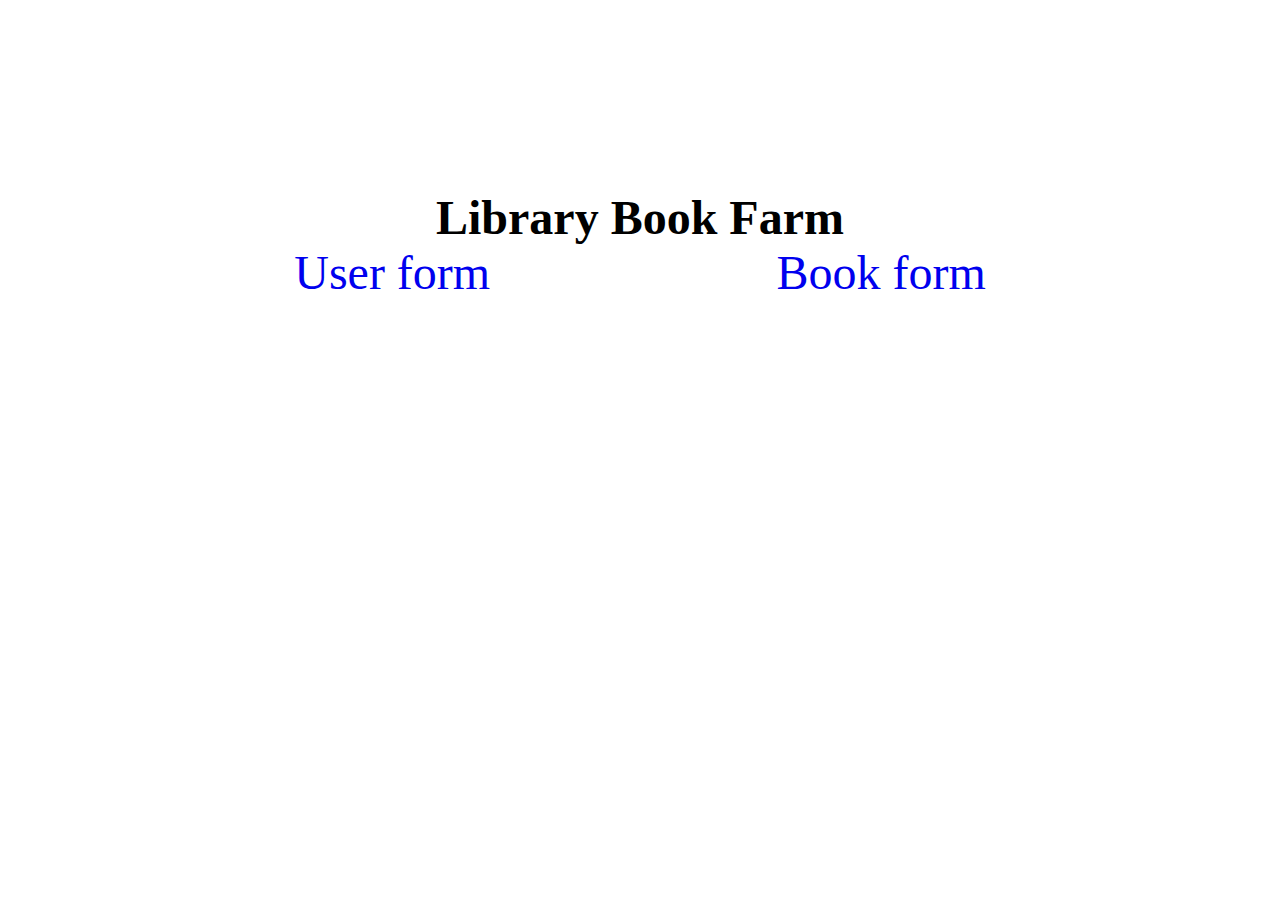
<file: Bhuvanesh_Javascript_Assessment/index.html>
<!DOCTYPE html>
<html lang="en">
<head>
    <meta charset="UTF-8">
    <meta name="viewport" content="width=device-width, initial-scale=1.0">
    <link rel="stylesheet" href="./index.css">
    <title>Library Book Farm</title>
</head>
<body>
    <section class="main">
        <div>
            <h1>Library Book Farm</h1>
        </div>
        <div class="banner">
            <div>
                <a href="./user.html">User form</a>
            </div>
            <div>
                <a href="./book.html">Book form</a>
            </div>
        </div>
    </section>
</body>
</html>
</file>
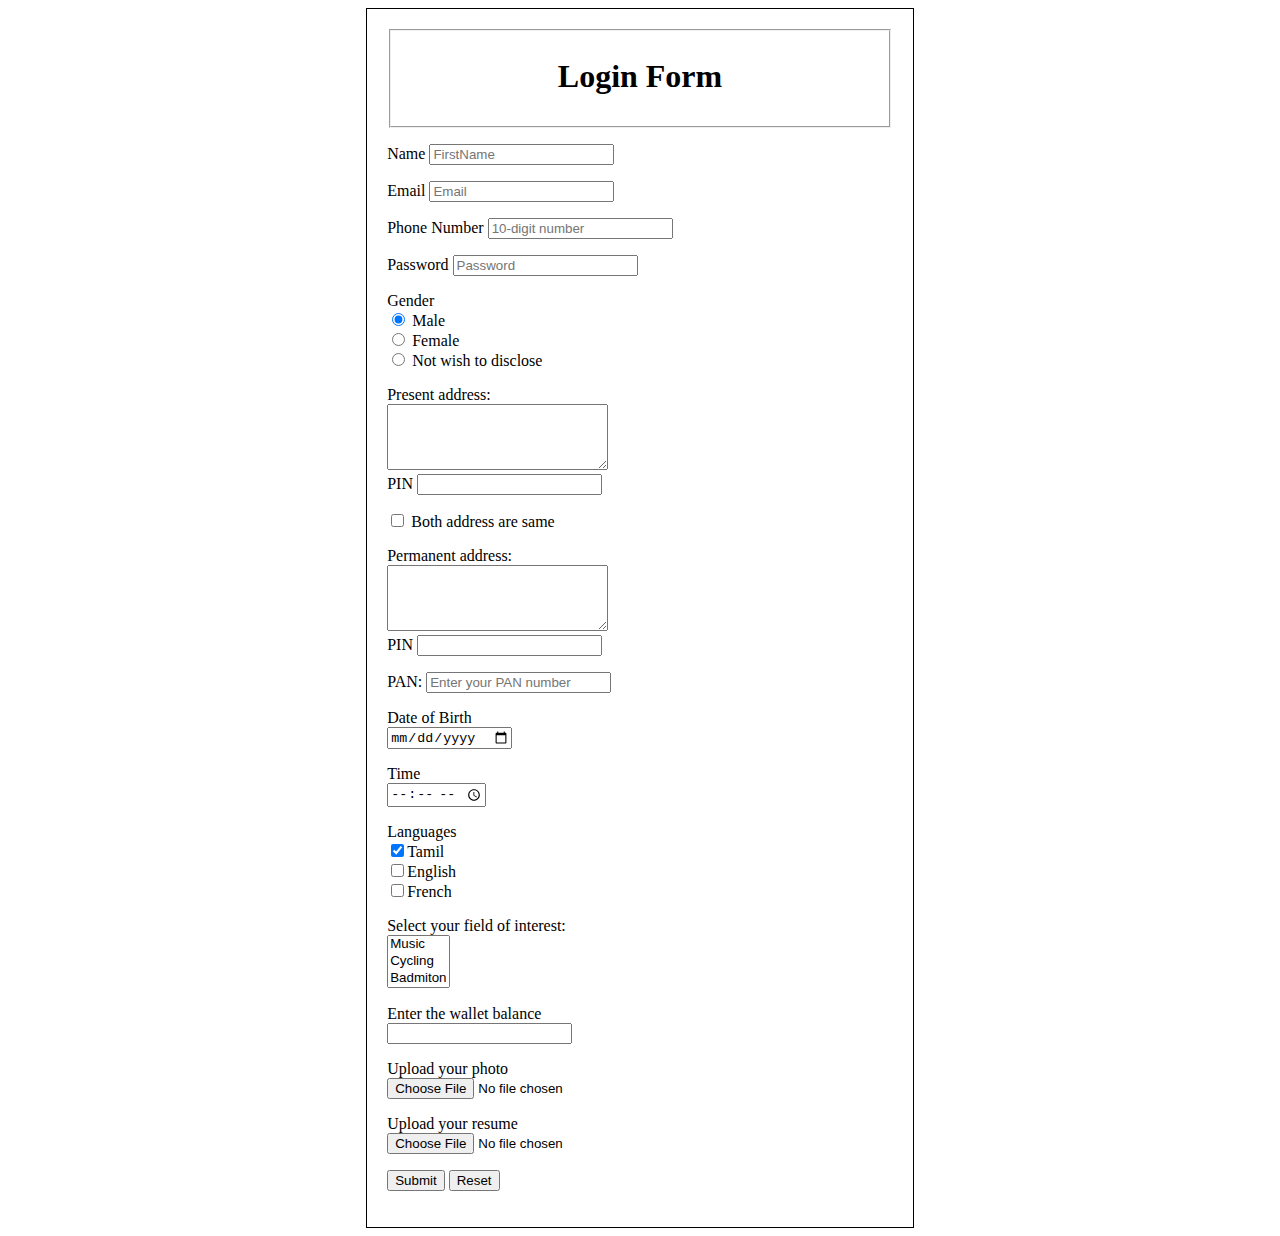
<file: Datavalidtaion_Assignment/index.html>
<!DOCTYPE html>
<html lang="en">

<head>
    <meta charset="UTF-8">
    <meta name="viewport" content="width=device-width, initial-scale=1.0">
    <link rel="stylesheet" href="./index.css">
    <title>Html 7th Question</title>
</head>

<body>
    <form id="main_form" style="display: block;">
        <tr>
            <td>

                <fieldset>
                    <h1><strong>Login Form</strong></h1>
                </fieldset>
                <p><label for="name">Name</label>
                    <input type="text" placeholder="FirstName" id="name" onkeypress="validName()">
                    <label for="" id="lname" style="color: red; visibility: hidden;">Invalid</label>
                    <!-- <input type="text" placeholder="LastName" id="lastname" onkeypress="validLastName()">
                            <label for="" id="llastname" style="color: red; visibility: hidden;">Invalid</label>
                        </p> -->
                <p><label for="email">Email</label>
                    <input type="email" placeholder="Email" id="email" onkeypress="validEmail()">
                    <label for="" id="lemail" style="color: red; visibility: hidden;">Invalid</label>

                </p>
                <p>
                    <label for="mobile">Phone Number</label>
                    <input type="" placeholder="10-digit number" id="mobile" onkeypress="validMobile()">
                    <label for="" id="lmobile" style="color: red; visibility: hidden;">Invalid</label>

                </p>
                <p><label for="pwd">Password</label>
                    <input type="password" name="" placeholder="Password" id="password" onkeypress="validPassword()">
                    <label for="" id="lpassword" style="color: red; visibility: hidden;">Invalid</label>


                </p>
                <p>
                    Gender <br>
                    <!-- <label for="Gender"></label> <br> -->
                    <input type="radio" name="gender" value="male" checked id="male"> <label for="male">Male</label>
                    <br>
                    <input type="radio" name="gender" value="female" id="female"> <label for="female">Female</label>
                    <br>
                    <input type="radio" name="gender" value="gender" id="disclose"> <label for="disclose">Not wish
                        to disclose</label> <br>
                </p>
                <p>
                    <label for="address1">Present address:</label> <br>
                    <textarea name="address" id="address1" rows="4" cols="25" onkeypress="validAddress()"></textarea>
                    <label for="" id="laddress1" style="color: red; visibility: hidden;">Invalid</label>
                    <br>
                    <label for="" onkeypress="validPIN1()">PIN</label>
                    <input type="number" id="pin1">
                    <label for="" id="lpin1" style="color: red; visibility: hidden;">Invalid</label>


                </p>
                <input type="checkbox" id="sameAddress" name="sameAddress">
                <label for="sameAddress">Both address are same</label><br>
                <p>
                    <label for="address">Permanent address:</label> <br>
                    <textarea name="address" rows="4" cols="25" id="permanent_address"></textarea>
                    <br>
                    <label for="">PIN</label>
                    <input type="number" id="permanent_pin">
                    <label for="" id="laddress2" style="color: red; visibility: hidden;">Invalid</label>

                </p>

                <p>
                    <label>PAN: <input id="pan" type="text" placeholder="Enter your PAN number"></label>
                </p>
                <p>
                    Date of Birth <br>
                    <input id="dob" type="date">
                </p>
                <p>
                    Time <br>
                    <input id="time" type="time">
                </p>
                <p>
                    Languages <br>
                    <input type="checkbox" name=languages[] value="tamil" checked>Tamil <br>
                    <input type="checkbox" name=languages[] value="english">English <br>
                    <input type="checkbox" name=languages[] value="french">French
                </p>
                <p>
                    Select your field of interest: <br>
                    <select name="fieldofinterest" multiple size="3" id="fieldofinterest">
                        <option value="music">Music</option>
                        <option value="cycling">Cycling</option>
                        <option value="badmiton">Badmiton</option>
                        <option value="movies">Movies</option>
                        <option value="books">Books</option>
                    </select>
                </p>
                <p>
                    Enter the wallet balance <br>
                    <input id="balance" type="number" value="">
                </p>
                <p>
                    Upload your photo <br>
                    <input type="file" value="photo">
                </p>
                <p>
                    Upload your resume <br>
                    <input type="file" value="resume">
                </p>
                <p>
                    <button type="submit">Submit</button>
                    <!-- <input id="submit" type="submit" value="Submit"> -->
                    <button id="btn" type="reset">Reset</button>
                </p>
            </td>
        </tr>
    </form>


    <!-- style="visibility: hidden;" -->
    <div id="displaydata" style="display: none;">
        <table>
            <!-- Header Section -->
            <tr>
                <th>SECTION</th>
                <th colspan="3">USER DETAILS</th>
                <!-- <td></td>
                    <td></td> -->
            </tr>

            <!-- User name -->
            <tr>
                <th>USER NAME</th>
                <td colspan="3"> <span id="r_name"></span> <span id="lastname"></span></td>
                <!-- <td></td>
                    <td></td> -->
            </tr>

            <!-- Email ID -->
            <tr>
                <th>EMAIL ID</th>
                <td colspan="3"><span id="r_email"></span></td>
                <!-- <td></td>
                    <td></td> -->
            </tr>

            <!-- Phone Number -->
            <tr>
                <th>PHONE NUMBER</th>
                <td colspan="3"><span id="r_mobile"></span></td>
                <!-- <td></td>
                    <td></td> -->
            </tr>

            <!-- Password -->
            <tr>
                <th>PASSWORD</th>
                <td colspan="3"><span id="r_password"></span></td>
                <!-- <td></td>
                    <td></td> -->
            </tr>

            <!-- Gender -->
            <tr>
                <th>GENDER</th>
                <td colspan="3"><span id="r_gender"></span></td>
                <!-- <td></td>
                    <td></td> -->
            </tr>

            <!-- DOB -->
            <tr>
                <th>DATE OF BIRTH</th>
                <td colspan="3"><span id="r_dob"></span></td>
                <!-- <td></td>
                    <td></td> -->
            </tr>

            <!-- Birth Time -->
            <tr>
                <th>BIRTH TIME</th>
                <td colspan="3"><span id="r_time"></span></td>
                <!-- <td></td>
                    <td></td> -->
            </tr>

            <!-- Present Address -->
            <tr>
                <th>PRESENT ADDRESS</th>
                <td colspan="3"><span id="r_presentaddress"></span></td>
                <!-- <td></td>
                    <td></td> -->
            </tr>

            <tr>
                <th>PRESENT ADDRESS PIN</th>
                <td colspan="3"><span id="r_presentpin"></span></td>
            </tr>

            <!-- Permanent Address -->
            <tr>
                <th>PERMANENT ADDRESS</th>
                <td colspan="3"><span id="r_permanent"></span></td>
                <!-- <td></td>
                    <td></td> -->
            </tr>

            <tr>
                <th>PRESENT ADDRESS PIN</th>
                <td colspan="3"><span id="r_permanentpin"></span></td>
            </tr>

            <!-- Languages -->
            <tr>
                <th>LANGUAGES</th>

                <td colspan="3"><span id="r_languages"></span></td>
            </tr>
            <!-- Wallet Balance -->
            <tr>
                <th>YOUR WALLET BALANCE</th>
                <td colspan="3"><span id="r_balance"></span></td>
            </tr>

            <!-- Field Of Interest -->
            <tr>
                <th>FIELD OF INTEREST</th>
                <td colspan="3"><span id="r_fieldofinterest"></span></td>

            </tr>
            <!-- Upload your picture image -->
            <!-- <tr>
                    <th></th>
                    <td colspan="3"></td>
                </tr> -->

            <!-- Upload your picture -->
            <!-- <tr>
                    <th>YOUR RESUME</th>
                    <td colspan="3"></td>
                </tr> -->
        </table>
    </div>
    <script src="./setdata.js"></script>
</body>

</html>
</file>
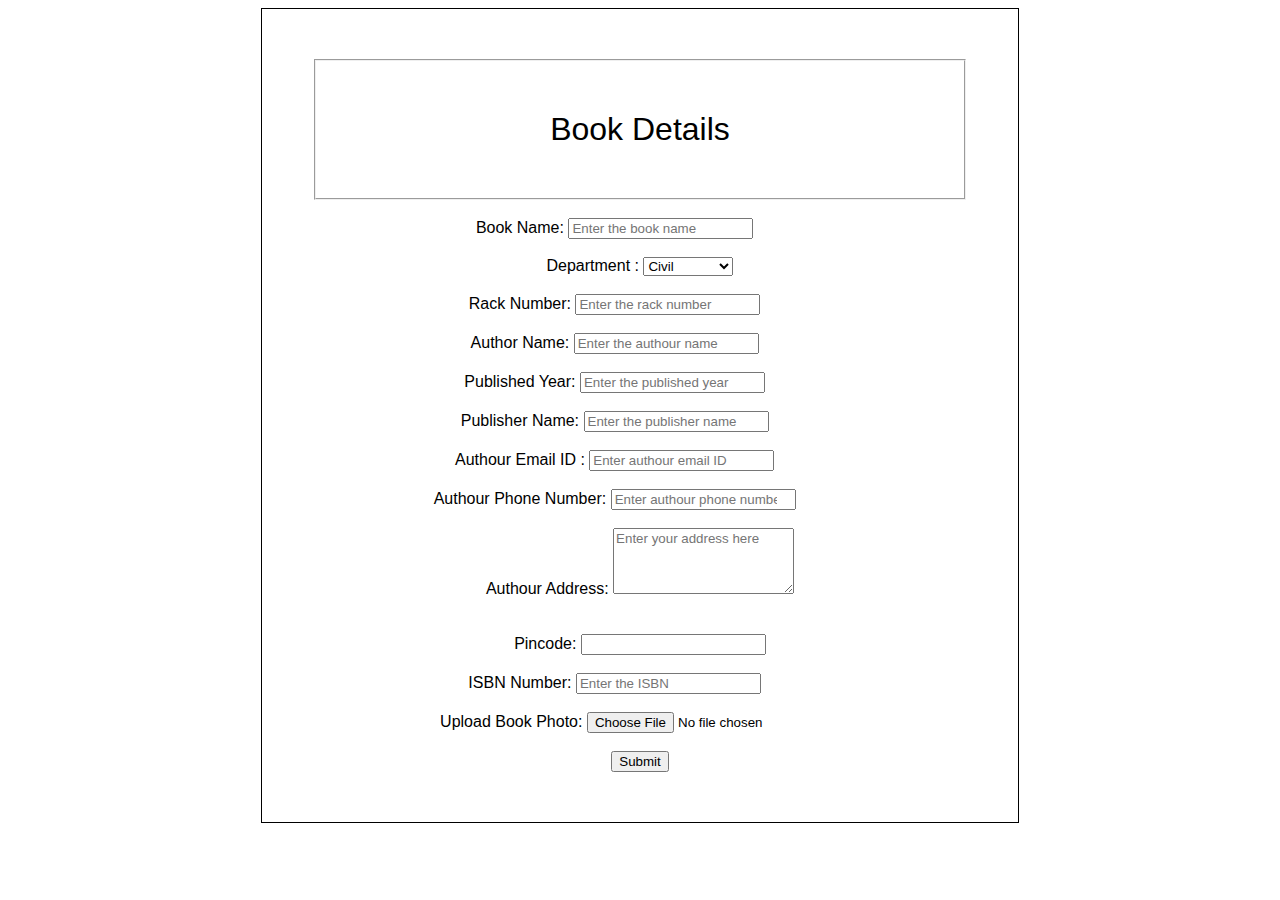
<file: Bhuvanesh_Javascript_Assessment/book.html>
<!DOCTYPE html>
<html lang="en">
<head>
    <meta charset="UTF-8">
    <meta name="viewport" content="width=device-width, initial-scale=1.0">
    <link rel="stylesheet" href="./book.css">
    <title>Library Book Form | Book Details</title>
</head>
<body>
    <section id="settingdata">
        <form action="">
            <fieldset>
                Book Details
            </fieldset>

        <br>

        <!-- Book Name -->
        <div>
            <label for="">Book Name:
            </label> <input type="text" placeholder="Enter the book name" id="bookname" onkeypress="validbookname()" required>
            <label for="" style="color: red; visibility: hidden;" id="lbookname">Invalid</label>
        </div>
        <br>

        <!-- Department -->
        <div>
            <label for="">Department : </label>
            <select name="Department" id="bookdepartment" onselect="validbookdepartment()">
                <option value="Civil" selected>Civil</option>
                <option value="Mechanical" >Mechanical</option>
                <option value="EEE">EEE</option>
                <option value="ECE">ECE</option>
                <option value="CSE">CSE</option>
            </select>
        </div>
        <br>


        <!-- Rack Number -->
        <div>
            <label for="">Rack Number:
            </label><input type="number" placeholder="Enter the rack number  " id="racknumber" onkeypress="validracknumber()" required>
            <label for="" style="color: red; visibility: hidden;" id="lracknumber">Invalid</label>
        </div>
        <br>

        <!-- Author Name -->
        <div>
            <label for="">Author Name:
            </label> <input required type="text" placeholder="Enter the authour name" id="authorname" onkeypress="validauthorname()">
            <label for="" style="color: red; visibility: hidden;" id="lauthorname">Invalid</label>
        </div>
        <br>

        <!-- Published Year -->
        <div>
            <label for="">Published Year:
            </label> <input required type="number" placeholder="Enter the published year" id="publishedyear" onkeypress="validpublishedyear()">
            <label for="" style="color: red; visibility: hidden;" id="lpublishedyear">Invalid</label>
        </div>
        <br>

        <!--Publisher Name -->
        <div>
            <label for="">Publisher Name:
            </label> <input required type="text" placeholder="Enter the publisher name" id="publishername" onkeypress="validpublishername()">
            <label for="" style="color: red; visibility: hidden;" id="lpublishername">Invalid</label>
        </div>
        <br>

        <!--Authour Email -->
        <div>
            <label for="">Authour Email ID :
            </label> <input required type="email" placeholder="Enter authour email ID " id="authourmail" onkeypress="validauthouremail()">
            <label for="" style="color: red; visibility: hidden;" id="lauthourmail">Invalid</label>
        </div>
        <br>

        <!--Authour Phone -->
        <div>
            <label for="">Authour Phone Number:
            </label><input required type="number" placeholder="Enter authour phone number" id="authourphone" onkeypress="validauthourphone()">
            <label for="" style="color: red; visibility: hidden;" id="lauthourphone">Invalid</label>
        </div>
        <br>

        <!-- Authour Address -->
        <div>
            <label for="">Authour Address:
                <textarea required name="address" placeholder="Enter your address here" cols="20" rows="4" id="authoraddress" onkeypress="validauthouraddress()"></textarea>
            <!-- </label><textarea type="textarea" placeholder="Enter your address here" cols="20" row="4" id="authoraddress" onkeypress="validauthouraddress()"></textarea> -->
            <br>
            <label for="" style="color: red; visibility: hidden;" id="lauthoraddress">Invalid</label>
            <br>
            <br>
            <label for="">Pincode:</label>
            <input type="number" id="authourpin" onkeypress="validauthourpin()">
            <label for="" id="lauthourpin"></label>
        </div>
        <br>

        <!-- ISPN -->
        <div>
            <label for="">ISBN Number:
            </label><input type="text" placeholder="Enter the ISBN" id="isbn" onkeypress="validispn()">
            <label for="" style="color: red; visibility: hidden;" id="lisbn">Invalid</label>
        </div>
        <br>      

        <!--Book Photo -->
        <div>
            <label for="">Upload Book Photo: </label>
            <input type="file" id="photo">
        </div>
        <br>

        <Button type="submit">Submit</Button>
        </form>
    </section>

    <br>
    <br>

    <section id="displayeduser" style="display: none;">
        <table>
            <tr>
                <th>Requirements </th>
                <th>Book Details</th>
            </tr>
            <tr>
                <th>Book Name</th>
                <td><Span id="rbookname"></Span></td>
            </tr>
            <tr>
                <th>Department</th>
                <td><Span id="rbookdepartment"></Span></td>
            </tr>
            <tr>
                <th>Rack Number</th>
                <td><Span id="rracknumber"></Span></td>
            </tr>
            <tr>
                <th>Authour Name</th>
                <td><Span id="rauthourname"></Span></td>
            </tr>
            <tr>
                <th>Published year</th>
                <td><Span id="rpublishedyear"></Span></td>
            </tr>
            <tr>
                <th>Publisher Name</th>
                <td><Span id="rpublishername"></Span></td>
            </tr>
            <tr>
                <th>Authour Email ID</th>
                <td><Span id="rauthouremail"></Span></td>
            </tr>
            <tr>
                <th>Authour Phone Number</th>
                <td><Span id="rauthourphone"></Span></td>
            </tr>
            <tr>
                <th>Authour Address</th>
                <td><Span id="rauthouraddress"></Span></td>
            </tr>
            <tr>
                <th>PIN</th>
                <td><Span id="rauthourpin"></Span></td>
            </tr>
            
            <tr>
                <th>ISBN</th>
                <td><Span id="risbn"></Span></td>
            </tr>

            <tr>
                <th>Book Pic</th>
                <td><Span id="rphoto"></Span></td>
            </tr>
        </table>
    </section>
    <script  src="./book.js"></script>
</body>
</html>
</file>
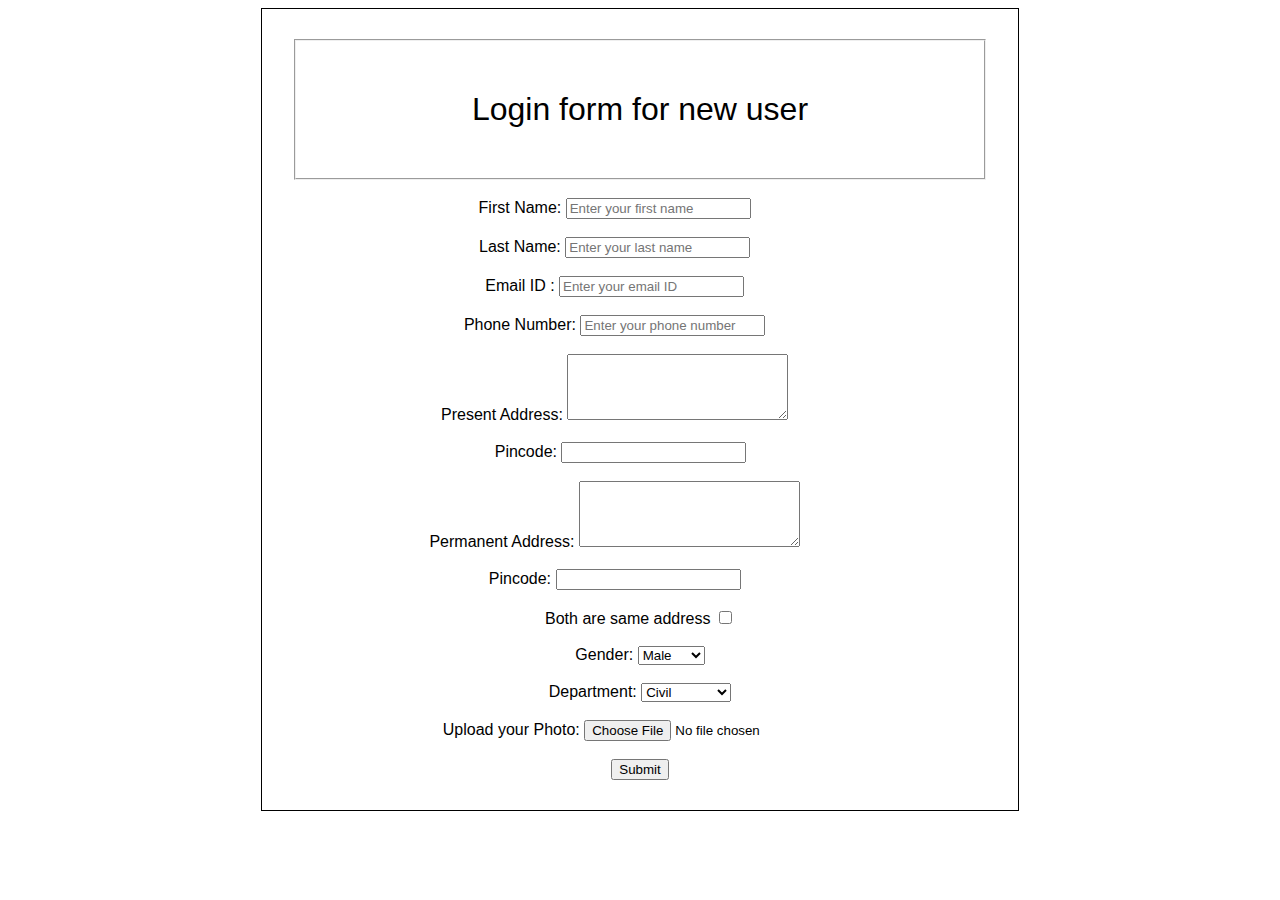
<file: Bhuvanesh_Javascript_Assessment/user.html>
<!DOCTYPE html>
<html lang="en">
<head>
    <meta charset="UTF-8">
    <meta name="viewport" content="width=device-width, initial-scale=1.0">
    <link rel="stylesheet" href="./user.css">
    <title>Library Book Form | User Details</title>
</head>
<body>
    <section id="setdata">
        <form action="" id="user_form">
            <fieldset>
                Login form for new user
            </fieldset>
        <br>
        <!-- First Name -->
        <div>
            <label for="">First Name: </label> 
            <input type="text" placeholder="Enter your first name" id="firstname" onkeypress="validfirstname()" required>
            <label for="" style="color: red; visibility: hidden;" id="lfirstname">Invalid</label>
        </div>
        <br>

        <!-- Last Name -->
        <div>
            <label for="">Last Name:
            </label> <input type="text" placeholder="Enter your last name" id="lastname" onkeypress="validlastname()" required>
            <label for="" style="color: red; visibility: hidden;" id="llastname">Invalid</label>
        </div>
        <br>

        <!-- Email -->
        <div>
            <label for="">Email ID :
            </label> <input type="email" placeholder="Enter your email ID " id="email" onkeypress="validemail()" required>
            <label for="" style="color: red; visibility: hidden" id="lemail">Invalid</label>
        </div>
        <br>

        <!-- Phone -->
        <div>
            <label for="">Phone Number: </label><input type="number" placeholder="Enter your phone number" id="phone" onkeypress="validphone()" required>
            <label for="" style="color: red; visibility: hidden;" id="lphone">Invalid</label>
        </div>
        <br>

        <!-- Present Address -->
        <div>
            <label for="">Present Address:</label>
            <textarea id="address1" rows="4" cols="25" onkeypress="validpresentaddress()"></textarea>
            <!-- <input type="textarea" placeholder="Enter your address here" rows="4" cols="25"  id="presentaddress" onkeypress="validpresentaddress()" required> -->
            <label for="" style="color: red; visibility: hidden;" id="lpresentaddress">Invalid</label>
            <br>
            <br>
            <label for="">Pincode:</label>
            <input type="number" id="pin1" onkeypress="validpin1()" required>
            <label for="" id="lpin1" style="color: red; visibility: hidden;" >Valid</label>
        </div>
        <br>

        <!-- Permanent Address -->
        <div>
            <label for="">Permanent Address:</label>
            <!-- <textarea id="address1" rows="4" cols="25" onkeypress="validpresentaddress()()"></textarea> -->
            <textarea cols="25" rows="4" id="permanentaddress" onkeypress="validpermanentaddress()"></textarea>
            <label for="" style="color: red; visibility: hidden;" id="lpermanentaddress">Invalid</label>
            <br>
            <br>
            <label for="">Pincode:</label>
            <input type="number" id="pin2" onkeypress="validpin2()">
            <label for="" style="color: red; visibility: hidden;" id="lpin2">Invalid</label>
            <!-- <span id="samepin"></span> -->
        </div>
        <br>

        <label for="">Both are same address</label>
        <input type="checkbox" id="sameaddress">
        <br>
        <br>
        <!-- Gender -->
        <div>
            <label for="">Gender: </label>
            <select name="Gender" id="gender">
                <option name="Gender" value="Male" selected>Male</option>
                <option name="Gender" value="Female">Female</option>
                <option name="Gender" value="Others">Others</option>
            </select>
        </div>
        <br>

        <!-- Department -->
        <div>
            <label for="">Department: </label>
            <select name="Department" id="department" >
                <option name="Department" value="Civil" selected>Civil</option>
                <option name="Department" value="Mechanical" >Mechanical</option>
                <option name="Department" value="EEE">EEE</option>
                <option name="Department" value="ECE">ECE</option>
                <option name="Department" value="CSE">CSE</option>
            </select>
        </div>
        <br>

        <!-- Photo -->
        <div>
            <label for="">Upload your Photo: </label>
            <input id="photo" type="file" required>
        </div>
        <br>

        <Button type="submit">Submit</Button>
        </form>
    </section>

    <br>
    <br>

    <section id="displayuser" style="display: none;">
        <table>
            <tr>
                <th>Requirements </th>
                <th>User Details</th>
            </tr>
            <tr>
                <th>First Name</th>
                <td><Span id="rfirstname"></Span></td>
            </tr>
            <tr>
                <th>Last Name</th>
                <td><Span id="rlastname"></Span></td>
            </tr>
            <tr>
                <th>Email ID</th>
                <td><Span id="remail"></Span></td>
            </tr>
            <tr>
                <th>Phone Number</th>
                <td><Span id="rphone"></Span></td>
            </tr>
            <tr>
                <th>Present Address</th>
                <td><Span id="rpresentAddress"></Span></td>
            </tr>
            <tr>
                <th>Present Address PIN</th>
                <td><Span id="rpin1"></Span></td>
            </tr>
            <tr>
                <th>Permanent Address</th>
                <td><Span id="rpermanentaddress"></Span></td>
            </tr>
            <tr>
                <th>Permanent Address PIN</th>
                <td><Span id="rpin2"></Span></td>
            </tr>
            <tr>
                <th>Gender</th>
                <td><Span id="rgender"></Span></td>
            </tr>
            <tr>
                <th>Department</th>
                <td><Span id="rdepartment"></Span></td>
            </tr>
            <tr>
                <th>Photo</th>
                <td><Span id="rphoto" ></Span></td>
            </tr>
        </table>
    </section>
    <script src="./user.js"></script>
</body>
</html>
</file>
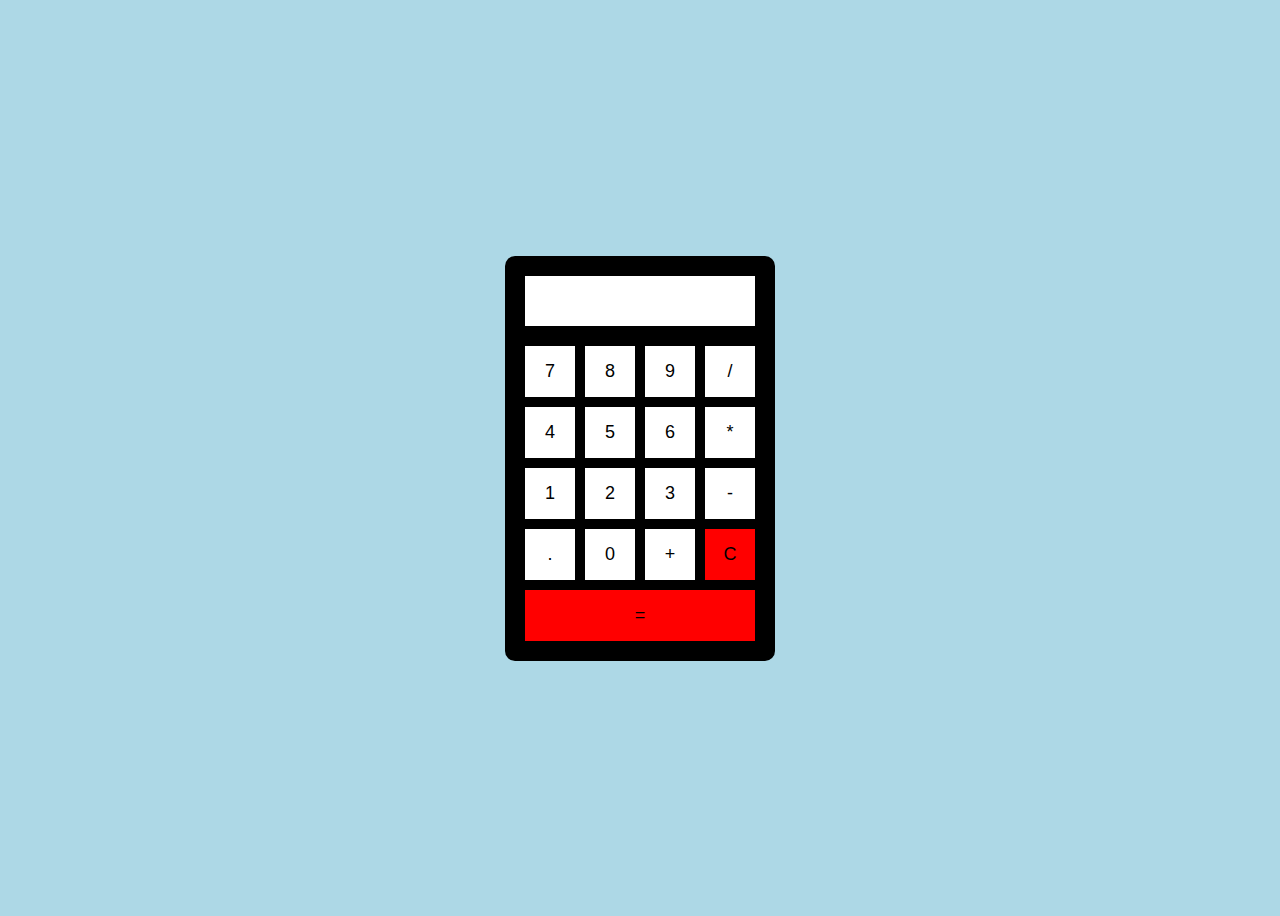
<file: Calculator_Assignment/main.html>
<!DOCTYPE html>
<html lang="en">
<head>
    <meta charset="UTF-8">
    <meta name="viewport" content="width=device-width, initial-scale=1.0">
    <title>Calculator</title>
    <link rel="stylesheet" href="style.css">
</head>
<body>
    <div class="calculator">
        <div class="display"></div>
        <div class="buttons">
            <button class="number" onclick="appendNumber('7')">7</button>
            <button class="number" onclick="appendNumber('8')">8</button>
            <button class="number" onclick="appendNumber('9')">9</button>
            <button class="operator" onclick="appendOperator('/')">/</button>

            <button class="number" onclick="appendNumber('4')">4</button>
            <button class="number" onclick="appendNumber('5')">5</button>
            <button class="number" onclick="appendNumber('6')">6</button>
            <button class="operator" onclick="appendOperator('*')">*</button>

            <button class="number" onclick="appendNumber('1')">1</button>
            <button class="number" onclick="appendNumber('2')">2</button>
            <button class="number" onclick="appendNumber('3')">3</button>
            <button class="operator" onclick="appendOperator('-')">-</button>

            <button class="dot" onclick="appendNumber('.')">.</button>
            <button class="number" onclick="appendNumber('0')">0</button>
            <button class="operator" onclick="appendOperator('+')">+</button>
            <button class="clear" onclick="clearDisplay()">C</button>

            <button class="equal" onclick="calculate()">=</button>

            <!-- <button class="operator" onclick="appendOperator('%')">%</button> -->
        </div>
    </div>
    <script src="script.js"></script>
</body>
</html>
</file>
<file: Bhuvanesh_Javascript_Assessment/index.css>
*
{
    text-decoration: none;
}.main
{
    margin-top: 190px;
}
h1
{
    
    margin: auto;
    padding: 0;
    text-align: center;
    font-size: xxx-large;
}
.banner
{
    /* margin-top: 200px; */
    display: flex;
    justify-content:space-evenly;
    margin: auto;
    padding: 0;
    text-align: center;
    font-size: xxx-large;
    text-decoration: none;
}
</file>
<file: Datavalidtaion_Assignment/index.css>
#main_form
{
    width: 40%;
    border: 1px solid black;
    /* width: 300px; */
    margin: auto;
    padding: 20px;
    /* flex-direction: row; */
}
fieldset
{
    text-align: center;
}


table{
    border: 1px solid black;
    margin: auto;
    border-collapse: collapse;
    padding: 10px;
}
td, th
{
    border: 1px solid black;
    text-align: left;
    padding: 10px;
}

#displaydata th
{
    padding: 20px;
}
</file>
<file: Bhuvanesh_Javascript_Assessment/book.css>
*
{
    font-family: Arial, Helvetica, sans-serif;
}
form
{
    box-sizing: border-box;
    padding: 0;
    margin: auto;
    border: 1px solid black;
    text-align: center;
    width: 60%;
    padding: 50px;
}

fieldset
{
    font-size: xx-large;
    padding: 50px;
}

table
{
    box-sizing: border-box;
    padding: 0;
    margin: auto;
    /* border: 1px solid red; */
    text-align: center;
    width: 60%;
    padding: 50px;
    /* border: 1px solid orange; */
    border-collapse: collapse;
}

th, td
{
    text-align: left;
    border: 1px solid black;
    padding: 10px;
}
</file>
<file: Bhuvanesh_Javascript_Assessment/user.css>
*
{
    font-family: Arial, Helvetica, sans-serif;
}
form
{
    box-sizing: border-box;
    padding: 0;
    margin: auto;
    border: 1px solid black;
    text-align: center;
    width: 60%;
    padding: 30px;
}

fieldset
{
    font-size: xx-large;
    padding: 50px;
}

table
{
    box-sizing: border-box;
    padding: 0;
    margin: auto;
    /* border: 1px solid red; */
    text-align: center;
    width: 60%;
    padding: 50px;
    /* border: 1px solid orange; */
    border-collapse: collapse;
}

th, td
{
    text-align: left;
    border: 1px solid black;
    padding: 10px;
}
</file>
<file: Calculator_Assignment/style.css>
body {
    display: flex;
    justify-content: center;
    align-items: center;
    height: 100vh;
    background-color: #ADD8E6;
    /* margin: 0; */
}

.calculator {
    background-color: #000;
    padding: 20px;
    border-radius: 10px;
    /* box-shadow: 0px 5px 10px rgba(0, 0, 0, 0.2); */
}

/* Black background */
/* border-radius: 10px; */
/* Shadow effect */

.display {
    background-color: #fff;
    height: 30px;
    /* White background */
    color: #000;
    /* Black text */
    /* border-radius: 0px; */
    padding: 10px;
    font-size: 24px;
    text-align: right;
    margin-bottom: 20px;
}

.buttons {
    display: grid;
    grid-template-columns: repeat(4,50px);
    gap: 10px;
}

button {
    background-color: #fff;
    color: #000;
    border: none;
    padding: 15px;
    font-size: 18px;
}

.clear {
    background-color: #FF0000;
}

.equal {
    grid-column: 1/5;
    background-color: #FF0000;
    /* grid-column-end: 1;
    grid-column-end: 3; */
}
</file>
